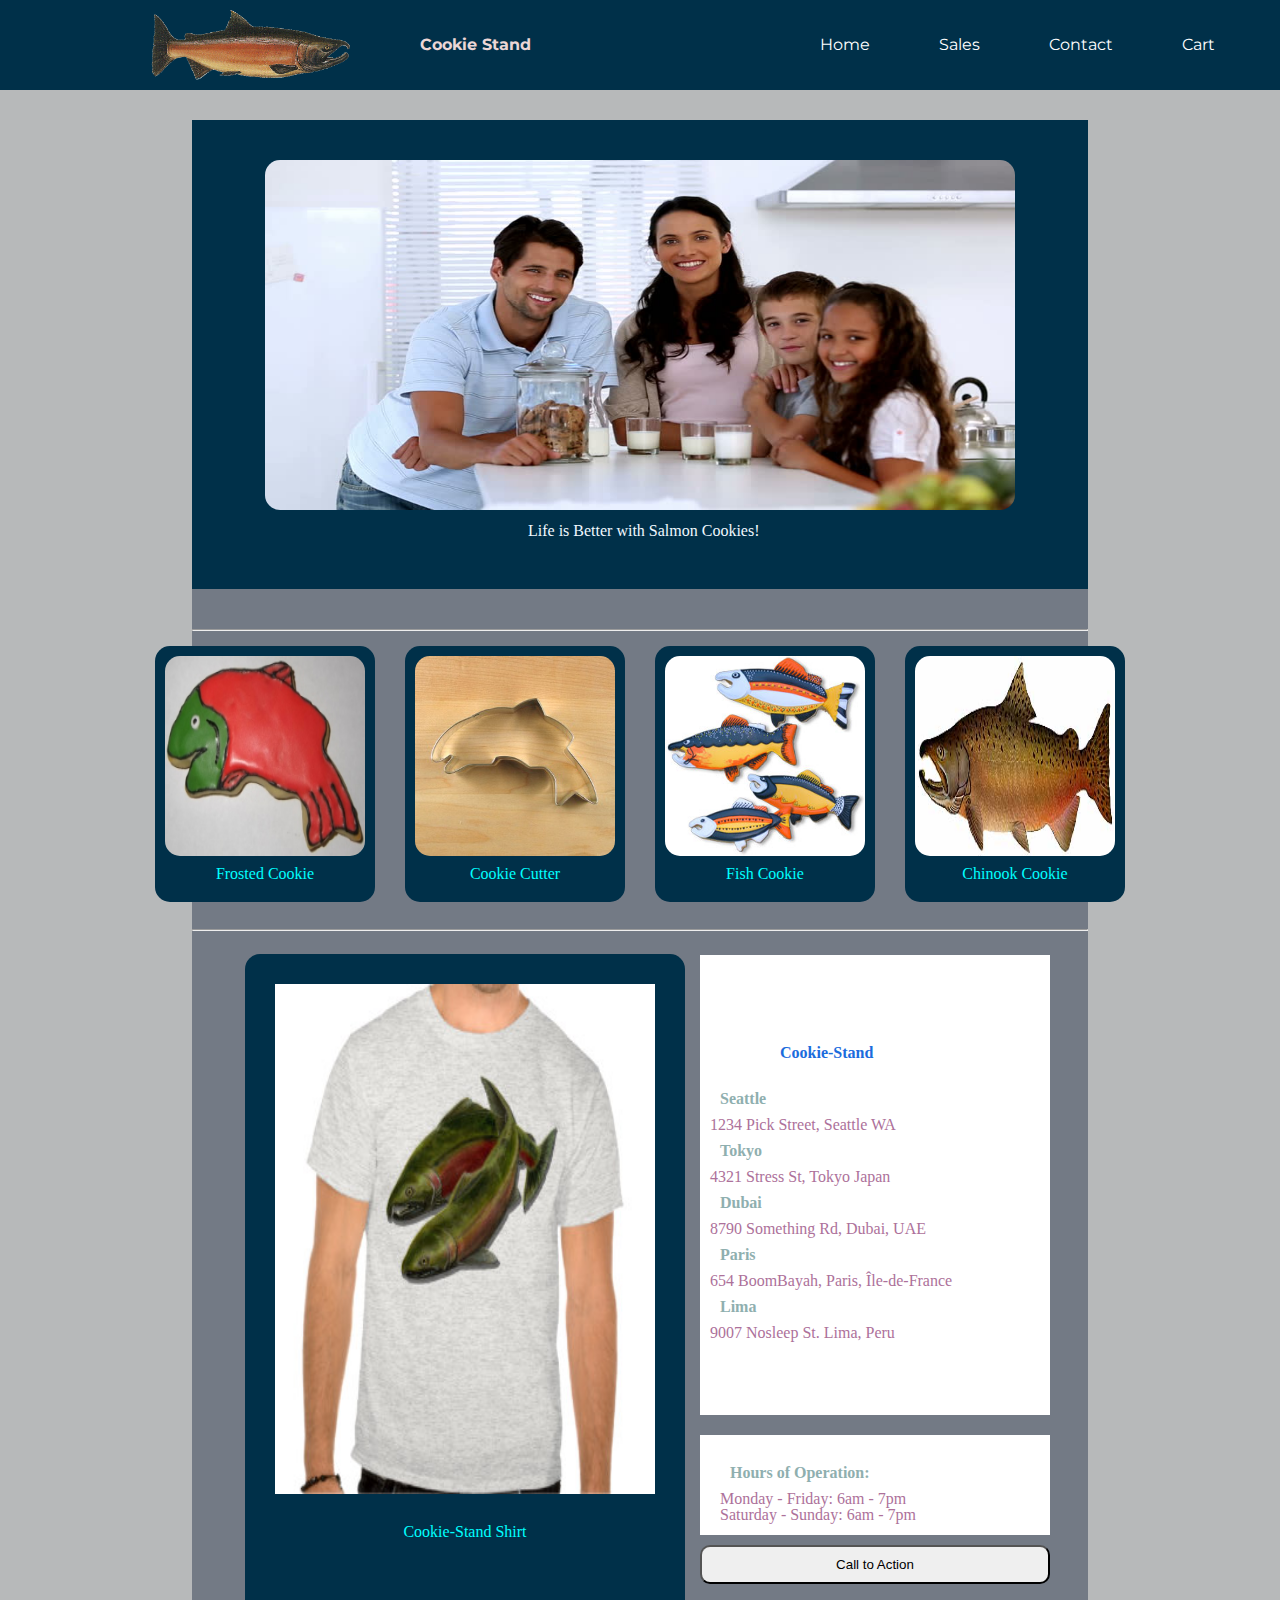
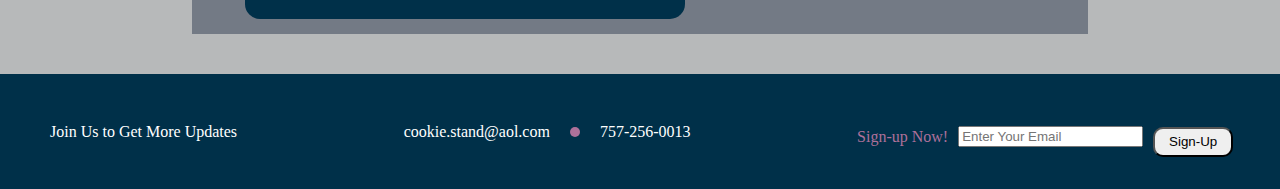
<file: index.html>
<!DOCTYPE html>
<html lang="en">
  <head>
    <title>Wireframe Exercise</title>
    <link rel="preconnect" href="https://fonts.googleapis.com">
    <link rel="preconnect" href="https://fonts.gstatic.com" crossorigin>
    <link href="https://fonts.googleapis.com/css2?family=Montserrat:wght@100&display=swap" rel="stylesheet">
    <link rel="stylesheet" href="css/reset.css">
    <link rel="stylesheet" href="css/style2.css">
  </head>
  <body>
    <header>
      <div id="logo">
        <img src="img/salmon.png" alt="" width="200px" height="70px"/>
        <h2>Cookie Stand</h2>

      </div>
      <nav>
        <a href="https://nerissa29.github.io/cookie-stand/index.html"> Home </a>
        <a href="https://nerissa29.github.io/cookie-stand/sales.html">Sales</a>
        <a href="#"> Contact </a></li>
        <a href="#"> Cart </a></li>
      </nav>
    </header>
    <main>
      <!-- <img src="img/chinook.jpg" alt="chinooki" width="960px" height="450px"/> -->
  
      <section id="family-container">
        <div class="family-image">
          <img src="img/family.jpg" alt="chinooki" width="750px" height="350px"/>
          <h3 id="message-text"> Life is Better with Salmon Cookies!</h3>
        </div>
      </section>
      <hr>

      <section id="card-container">
        <div class="animal-card">
          <img class="animal-image" src="img/frosted-cookie.jpg" alt="This is a frosted cookie image"/>
          <h3>Frosted Cookie</h3>
        </div>
        <div class="animal-card">
          <img class="animal-image" src="img/cutter.jpeg" alt="This is a cookie cutter image"/>
          <h3>Cookie Cutter</h3>
        </div>
        <div class="animal-card">
          <img class="animal-image" src="img/fish.jpg" alt="This is a fish cookie image"/>
          <h3>Fish Cookie</h3>
        </div>
        <div class="animal-card">
          <img class="animal-image" src="img/chinook.jpg" alt="" width="200px" height="70px"/>
          <h3>Chinook Cookie</h3>
        </div>

      </section>
      <hr>

      <section id="animal-container">
        <div class="animal-card">
          <img class="shirt-image" src="img/shirt.jpg" alt="" width="380px" height="510px"/> 
          <h3>Cookie-Stand Shirt</h3>
        </div>

        <article>
          <br>
          <div class="location"> 
            <h2 class="h2-info"> Cookie-Stand </h2>
            <h3 id="city-name"> Seattle</h3> 
            <p> 1234 Pick Street, Seattle WA</p>

            <h3 id="city-name"> Tokyo</h3> 
            <p> 4321 Stress St, Tokyo Japan</p>

            <h3 id="city-name"> Dubai</h3> 
            <p> 8790 Something Rd, Dubai, UAE</p>

            <h3 id="city-name"> Paris</h3> 
            <p> 654 BoomBayah, Paris, Île-de-France</p>

            <h3 id="city-name"> Lima</h3> 
            <p> 9007 Nosleep St. Lima, Peru</p>
          </div>

          <div class="hours-div"> 
            <h3 id="city-name"> Hours of Operation:</h3> 
            <p> Monday - Friday: 6am - 7pm </p>
            <p> Saturday - Sunday: 6am - 7pm</p>
          </div>
          <button> Call to Action </button>
        </article>
      </section>
      
    </main> 
  </body>
  
  <footer id="contact-info">
    <h4>Join Us to Get More Updates</h4>
    <section class='info-sect'>
      <h4>cookie.stand@aol.com</h4> 
      <div class="circle"></div>
      <h4>757-256-0013</h4>
    </section>
    <section id="email-sect">
      <p>Sign-up Now!</p>
      <input id="email-input" placeholder='Enter Your Email' />
      <button id="email-btn">Sign-Up</button>
     </section>
  </footer>
  </html>
</file>
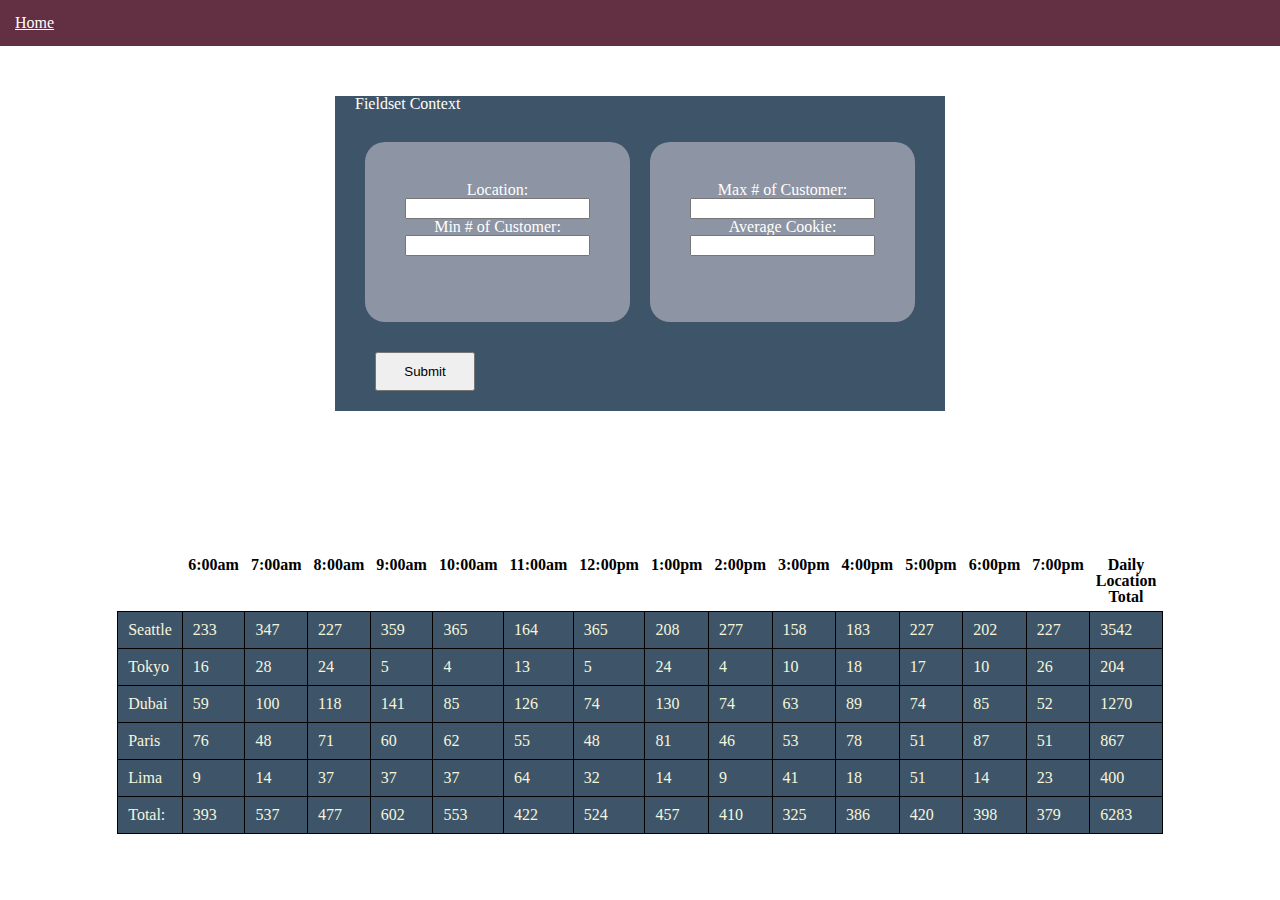
<file: sales.html>
<html lang="en">
<head>
  <title>Cookie Stand</title>
  <link rel="stylesheet" href="css/reset.css">
  <link rel="stylesheet" href="css/style.css">
</head>
<body>
  <header>
    <h2><a href="https://nerissa29.github.io/cookie-stand/index.html"> Home </a></h2>
  </header>
  <main>
    <section id="form-section">
      <form id="my-form">
        <fieldset>
          <legend> Fieldset Context </legend>
          
          <div>
          <!-- for location -->
          <label for="loc"> Location: </label>
          <input id="loc" type="text" name="loc" required>

          <!-- for minCust -->
          <label for="min"> Min # of Customer: </label>
          <input id="min" type="text" name="min" required></div>

          <!-- for maxCust -->
          <div><label for="max"> Max # of Customer: </label>
          <input id="max" type="text" name="max" required>

          <!-- for avgCookie -->
          <label for="avg"> Average Cookie: </label>
          <input id="avg"avg type="text" name="avg" required></div>

        </fieldset>
        <button id="submit-btn" type="submit"> Submit</button>
      </form>
    </section>
    
    <section id="sales-sect"></section>
    <section id="table-sect">
      <table id="sales-table"></table>
    </section>
  </main>
  <script src = "js/app.js"></script>
</body>
</html>
</file>
<file: css/style2.css>
body {
  background-color: #b7b9ba;
  width: 100%;
  font-family: raleway;
  margin: auto;
}

main {
  background-color: #737a85;
  width: 70vw;
  margin-top: 50px;
  margin: auto;

}

header {
  height: 10vh;
  background-color: #003049;
  display:flex;
  align-items:center;
  justify-content:space-between;
  margin-bottom: 30px;
  padding-left: 120px;
  font-family: 'Montserrat', sans-serif;
}


#logo{
  margin-left:30px;
  display:flex;
  flex-direction:row;
  align-items:center;
}

h2 {
  color:rgb(235, 214, 214);
  font-weight: bold;
  padding: 70px;

}

h3 {
  color:aqua;
  padding: 10px;
}
.h2-info {
  color: rgb(27, 108, 221);
  padding-bottom: 20px;
  margin-top: 10px;
  font-weight: bold;
  font-family: 'Times New Roman', Times, serif;
}

p {
  color:#ad719a;
}


#message-text {
  color:aliceblue;
  margin-left: 253px;
  font-family: Georgia, 'Times New Roman', Times, serif;
}


#city-name {
  font-weight: bold;
  color: rgb(143, 175, 175);
}

a{
  margin-right:15px;
  color:white;
  transition: 1s;
  text-decoration: none;
  padding-right: 50px;
}

a:hover, h2:hover {
  color: #86afd0;
}



img {
  border-radius: 15px;
}

section {
  display: flex;
  justify-content: center;
  flex-direction: row;
  margin-bottom: 40px;
}

article {
  display: flex;
  justify-content: space-between;
  flex-direction: column; 
  padding-bottom: 50px;
}


button {
  margin-top: 10px;
  transition: 350ms;
  width: 350px;
  padding: 10px;
  border-radius: 10px;
}

button:hover {
  background-color: rgb(228, 179, 190);
  color: rgb(247, 54, 86);
}


footer {
  background-color: #003049;
  width: 94%;
  padding: 50px;
  margin-top: 20 px;
  display: flex;
  justify-content: center;
}

#card-container{
  display:flex;
  justify-content:center;
  align-items:center;
  height: 30vh;
  margin-bottom: 20px;
}

#family-container {
  display:flex;
  justify-content:center;
  align-items:center;
  padding: 40px;
  background-color: #003049;

}

.animal-card{
  display:flex;
  flex-direction:column;
  margin:15px;
  background-color: #003049;
  padding: 10px;
  color: white;
  align-items: center;
  border-radius: 15px;
}

.animal-image{
  border-radius: 15px;
  height: 200px;
  width: 200px;
    
}

.animal-container {
  background-color: #003049;
}

.shirt-image {
  padding: 20px;
}

.location {
  background-color: white;
  padding: 10px;
  padding-bottom: 50px;
  height: 400px;
  margin-bottom: 20px;
}

.hours-div {
  background-color: white;
  padding: 20px;
  height: 60px;
  /* margin-bottom: 10px; */
}

footer {
  height: 15px;
  bottom: 0;
  background-color: #003049;
  color: white;
  display: flex;
  justify-content: space-between;
  align-items: center;
  margin-bottom: 0;
}

#email-sect {
  display: flex;
  align-items: center;
  justify-content: center;
  margin-right: 20px;
  margin-top: 50px;
}

.info-sect {
  display: flex;
  align-items: center;
  flex-direction: row;
  margin-top: 40px;

}

#email-input, #email-btn {
  margin-left: 10px;
}

#email-btn {
  width: 80px;
  height:30px;
  padding: 5px;
}

.circle {
  width: 10px;
  height: 10px;
  border-radius: 50%;
  background-color: #ad719a;
  margin: 20px;
}
</file>
<file: css/style.css>
header {
  background-color: #632f43;
  color: white;
  padding: 15px 20px 15px 15px;
}

a {
  color: white;
}

section {
  display: flex;
  align-items: center;
  justify-content: center;
  margin-top: 30px;
  padding: 20px;
}

fieldset {
  display:flex;
  justify-content:center;
  align-items:center;
  color: white;
  padding: 20px;
}

div {
  color: white;
  display: flex;
  align-items: center;
  flex-direction: column;
  background-color: #8d94a3;
  margin: 10px;
  padding: 40px;
  border-radius: 20px;
  height: 100px;
}

form {
  background-color: rgb(62, 85, 105);
}

#submit-btn {
  padding: 10px;
  width: 100px;
  margin-bottom: 20px;
  margin-left: 40px;
}

td {
  padding: 10px;
  /* background-color: aquamarine; */
  background-color: rgb(62, 85, 105);
  border: 1px solid black;
  color: beige;
  width: 30px
}

th {
  padding: 6px;
  font-weight: bold;
}

td:hover {
  background-color: #632f43;
}
</file>
